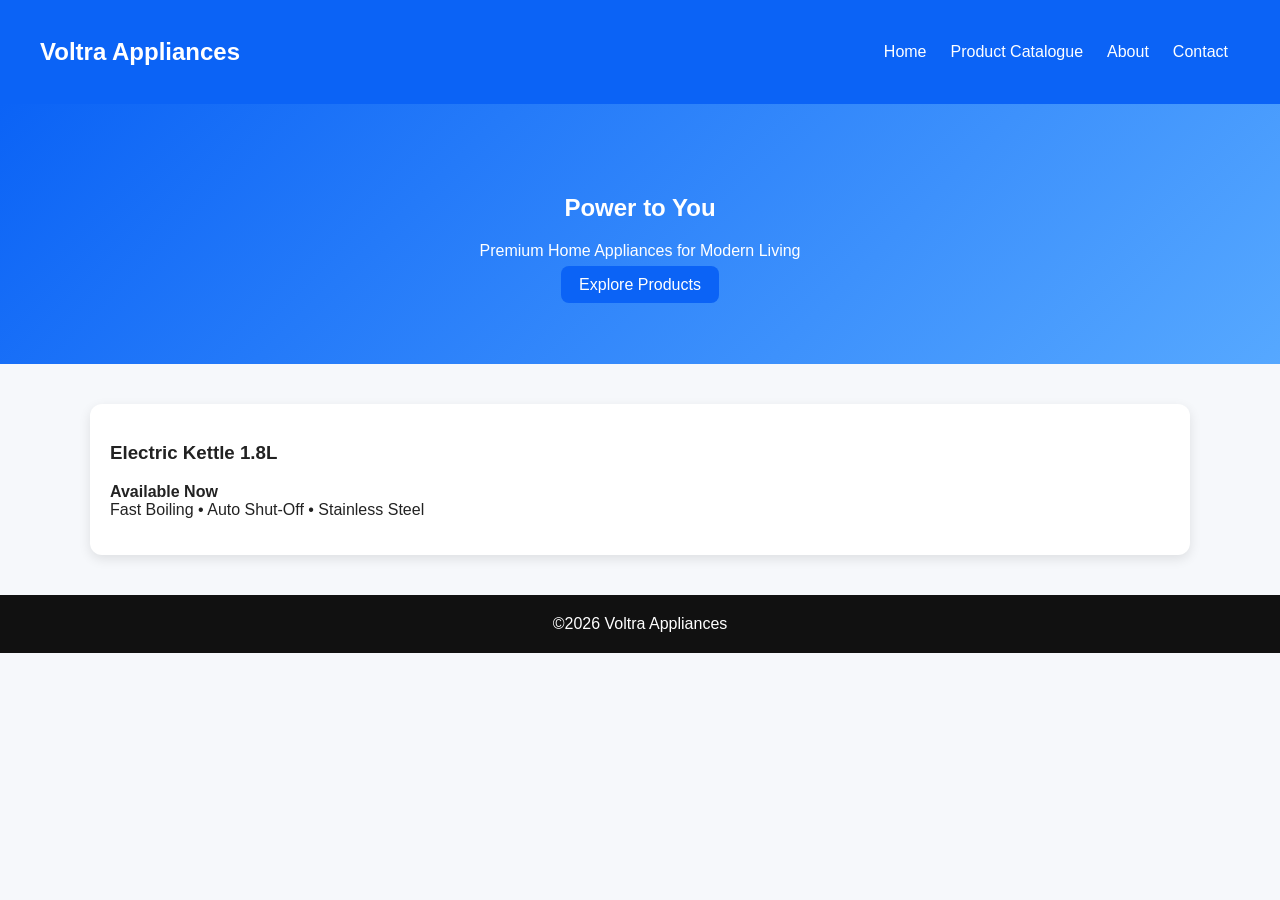
<file: index.html>
<html><head><link rel='stylesheet' href='css/style.css'></head><body><header><h2>Voltra Appliances</h2><nav><a href='index.html'>Home</a><a href='products.html'>Product Catalogue</a><a href='about.html'>About</a><a href='contact.html'>Contact</a></nav></header><section class='hero'><h1>Power to You</h1><p>Premium Home Appliances for Modern Living</p><a class='btn' href='products.html'>Explore Products</a></section><div class='container'><div class='cards'><div class='card'><h3>Electric Kettle 1.8L</h3><p><b>Available Now</b><br>Fast Boiling • Auto Shut-Off • Stainless Steel</p></div></div></div><footer>©2026 Voltra Appliances</footer></body></html>
</file>
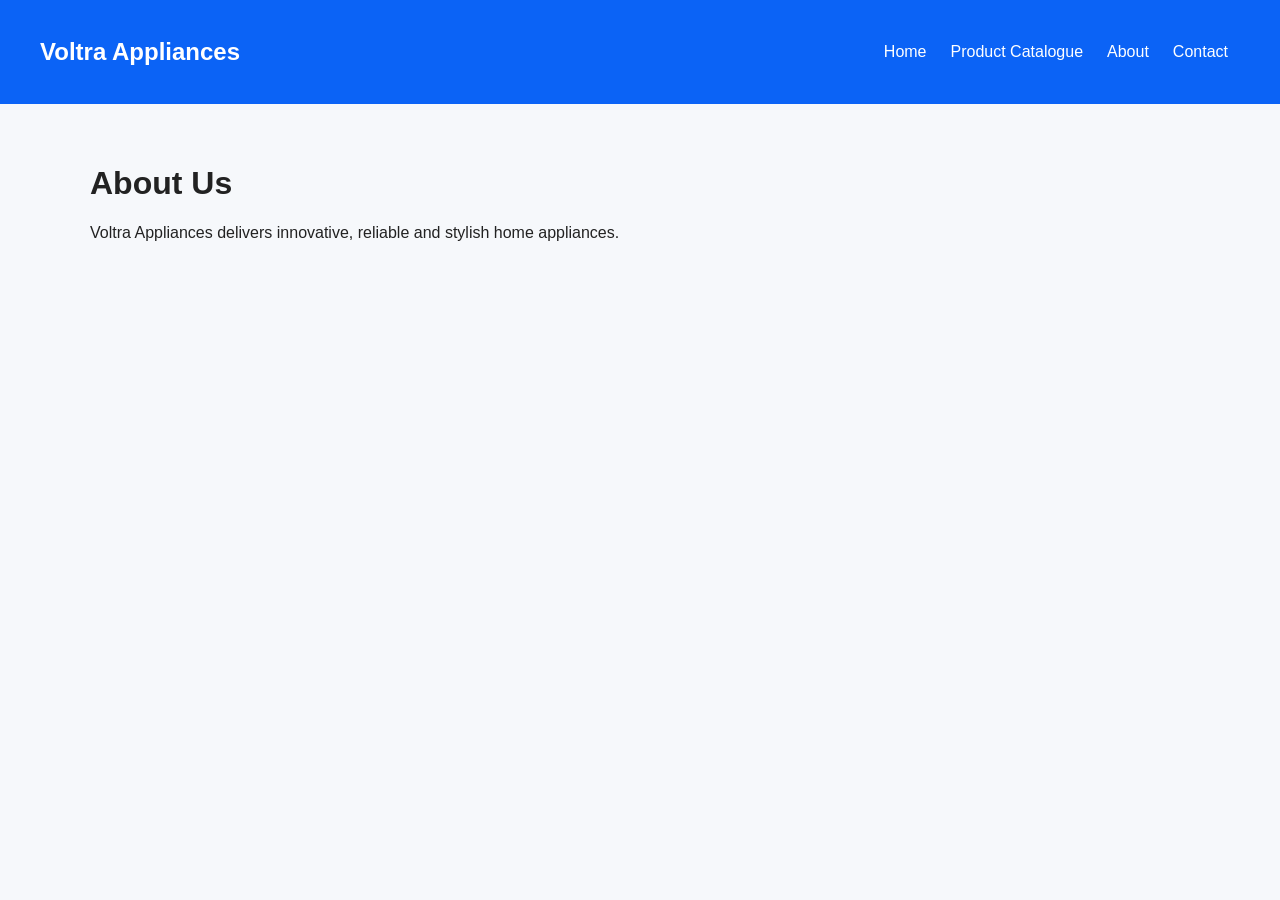
<file: about.html>
<html><head><link rel='stylesheet' href='css/style.css'></head><body><header><h2>Voltra Appliances</h2><nav><a href='index.html'>Home</a><a href='products.html'>Product Catalogue</a><a href='about.html'>About</a><a href='contact.html'>Contact</a></nav></header><div class='container'><h1>About Us</h1><p>Voltra Appliances delivers innovative, reliable and stylish home appliances.</p></div></body></html>
</file>
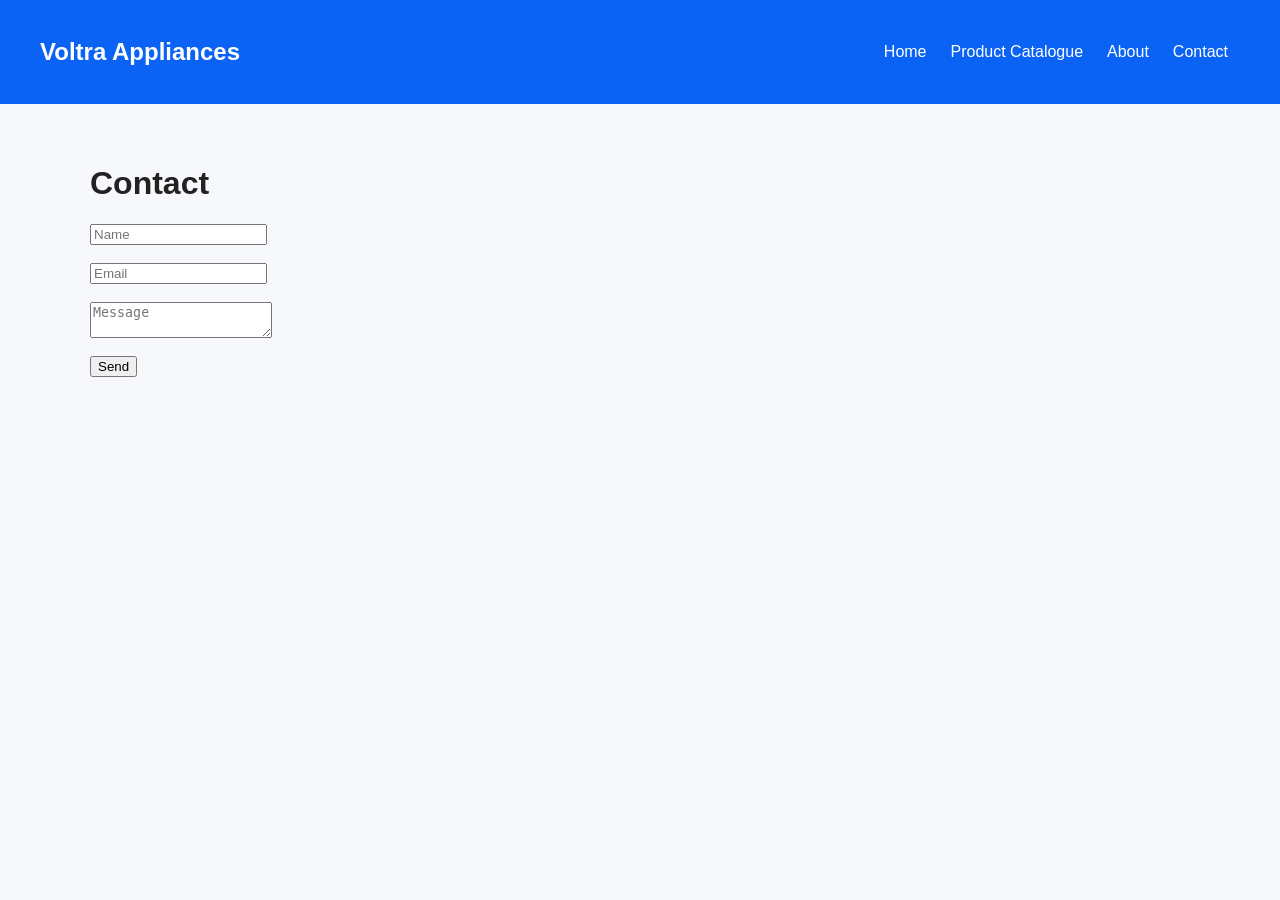
<file: contact.html>
<html><head><link rel='stylesheet' href='css/style.css'></head><body><header><h2>Voltra Appliances</h2><nav><a href='index.html'>Home</a><a href='products.html'>Product Catalogue</a><a href='about.html'>About</a><a href='contact.html'>Contact</a></nav></header><div class='container'><h1>Contact</h1><form><input placeholder='Name'><br><br><input placeholder='Email'><br><br><textarea placeholder='Message'></textarea><br><br><button>Send</button></form></div></body></html>
</file>
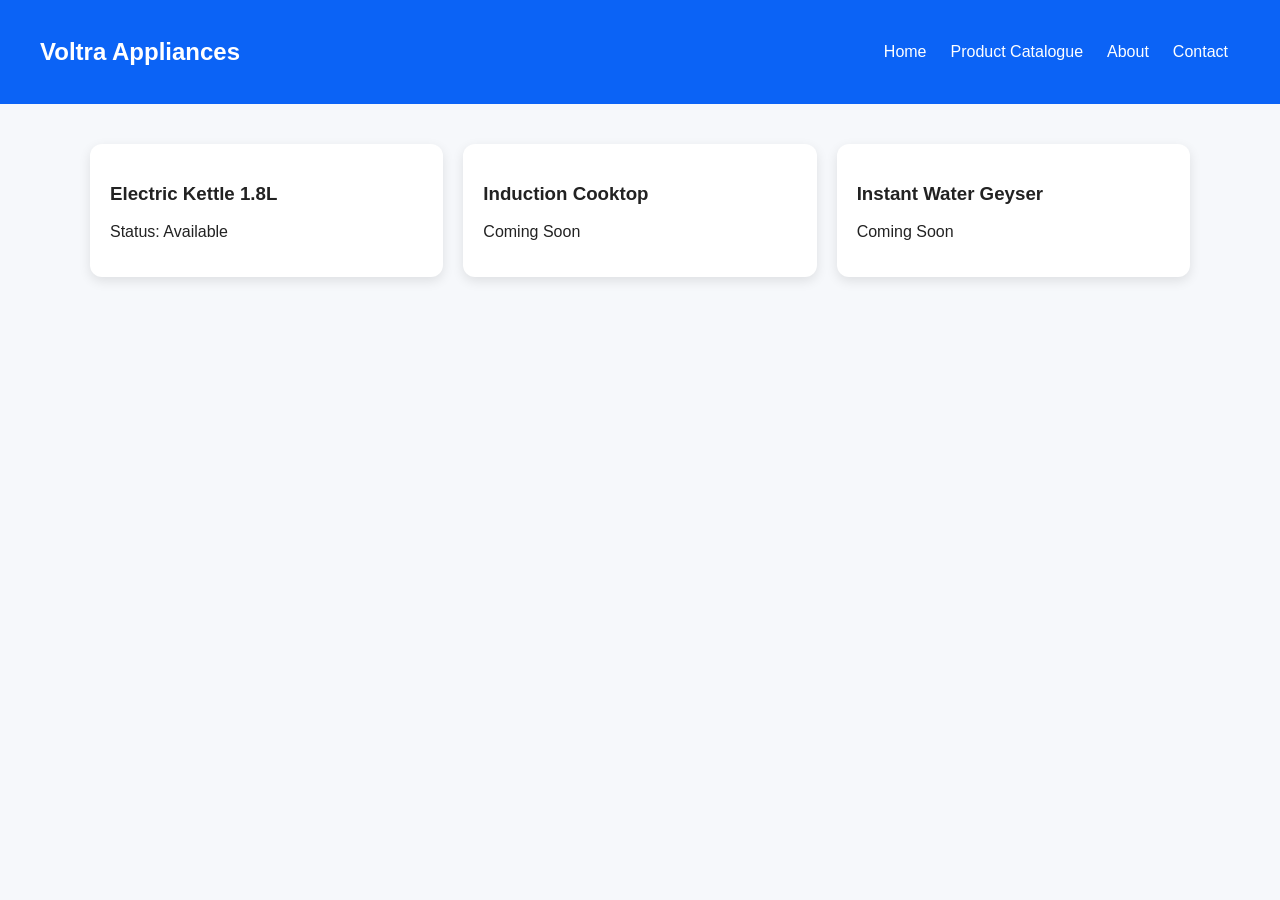
<file: products.html>
<html><head><link rel='stylesheet' href='css/style.css'></head><body><header><h2>Voltra Appliances</h2><nav><a href='index.html'>Home</a><a href='products.html'>Product Catalogue</a><a href='about.html'>About</a><a href='contact.html'>Contact</a></nav></header><div class='container'><div class='cards'><div class='card'><h3>Electric Kettle 1.8L</h3><p>Status: Available</p></div><div class='card'><h3>Induction Cooktop</h3><p>Coming Soon</p></div><div class='card'><h3>Instant Water Geyser</h3><p>Coming Soon</p></div></div></div></body></html>
</file>
<file: css/style.css>
body{margin:0;font-family:Segoe UI,Arial;background:#f6f8fb;color:#222}
header{background:#0b63f6;color:#fff;padding:18px 40px;display:flex;justify-content:space-between;align-items:center}
nav a{color:#fff;text-decoration:none;margin:0 12px}
.hero{padding:70px 30px;background:linear-gradient(135deg,#0b63f6,#56a8ff);color:#fff;text-align:center}
.container{max-width:1100px;margin:auto;padding:40px 20px}
.cards{display:grid;grid-template-columns:repeat(auto-fit,minmax(250px,1fr));gap:20px}
.card{background:#fff;border-radius:12px;padding:20px;box-shadow:0 4px 12px rgba(0,0,0,.1)}
.btn{background:#0b63f6;color:#fff;padding:10px 18px;border-radius:8px;text-decoration:none}
footer{background:#111;color:#fff;text-align:center;padding:20px}
</file>
